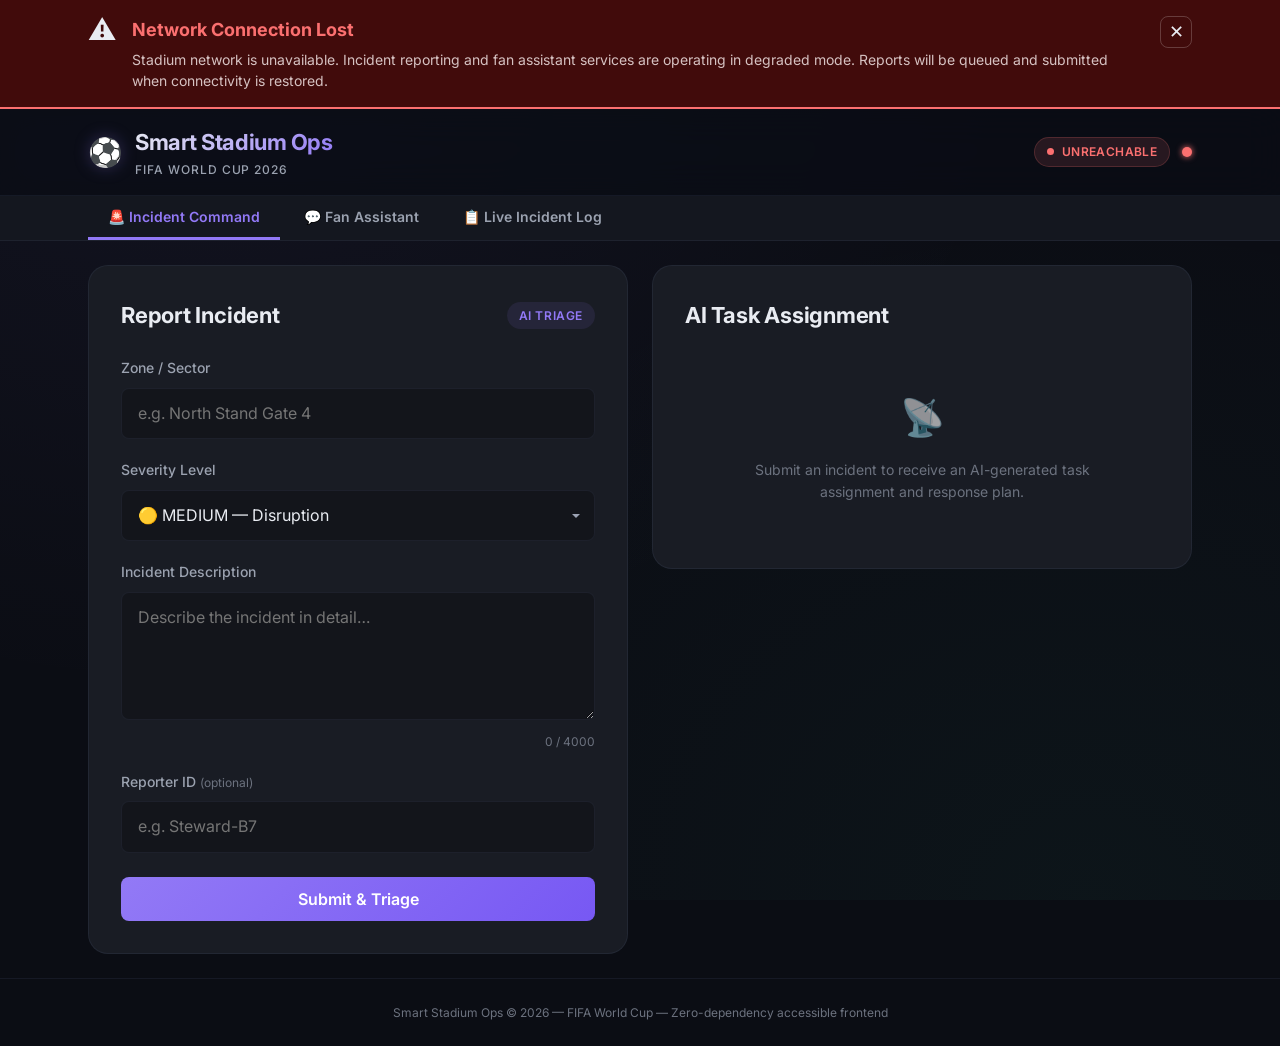
<file: frontend/index.html>
<!DOCTYPE html>
<html lang="en" dir="ltr">
<head>
    <meta charset="UTF-8" />
    <meta name="viewport" content="width=device-width, initial-scale=1.0" />
    <meta name="description" content="Smart Stadium Operations — FIFA World Cup 2026 command dashboard for real-time incident management, multilingual fan services, and operational intelligence." />
    <meta name="theme-color" content="#0b0e17" />
    <title>Smart Stadium Ops — FIFA World Cup 2026</title>
    <link rel="preconnect" href="https://fonts.googleapis.com" />
    <link rel="preconnect" href="https://fonts.gstatic.com" crossorigin />
    <link href="https://fonts.googleapis.com/css2?family=Inter:wght@400;500;600;700;800&display=swap" rel="stylesheet" />
    <link rel="stylesheet" href="styles.css" />
</head>
<body>

    <!-- ═══ Skip Navigation (Accessibility) ═══════════════════════════════ -->
    <a id="skip-nav" class="skip-link" href="#dashboard-main">
        Skip to main content
    </a>

    <!-- ═══ System Status Alert (Offline / Degraded) ══════════════════════ -->
    <div
        id="system-alert"
        class="system-alert"
        role="alert"
        aria-live="assertive"
        aria-atomic="true"
        hidden
    >
        <div class="system-alert__inner">
            <span class="system-alert__icon" aria-hidden="true">⚠</span>
            <div class="system-alert__content">
                <strong id="system-alert-title">Network Connection Lost</strong>
                <p id="system-alert-message">
                    Stadium network is unavailable. Incident reporting and fan
                    assistant services are operating in degraded mode. Reports
                    will be queued and submitted when connectivity is restored.
                </p>
            </div>
            <button
                id="system-alert-dismiss"
                class="system-alert__dismiss"
                aria-label="Dismiss alert"
                type="button"
            >✕</button>
        </div>
    </div>

    <!-- ═══ Header ════════════════════════════════════════════════════════ -->
    <header id="app-header" role="banner">
        <div class="header-inner">
            <div class="brand">
                <span class="brand-icon" aria-hidden="true">⚽</span>
                <div>
                    <h1>Smart Stadium Ops</h1>
                    <p class="subtitle">FIFA World Cup 2026</p>
                </div>
            </div>
            <nav aria-label="System status" class="header-nav">
                <div
                    id="health-badge"
                    class="badge badge--loading"
                    role="status"
                    aria-live="polite"
                    aria-label="System status: connecting"
                >Connecting…</div>
                <div
                    id="connection-indicator"
                    class="connection-dot connection-dot--unknown"
                    role="status"
                    aria-live="polite"
                    aria-label="Network status: checking"
                    title="Network status"
                ></div>
            </nav>
        </div>
    </header>

    <!-- ═══ Navigation Tabs ═══════════════════════════════════════════════ -->
    <nav id="tab-nav" aria-label="Dashboard sections" role="navigation">
        <div class="tab-bar">
            <button
                id="tab-incidents"
                class="tab-btn tab-btn--active"
                role="tab"
                aria-selected="true"
                aria-controls="panel-incidents"
                type="button"
            >
                <span aria-hidden="true">🚨</span> Incident Command
            </button>
            <button
                id="tab-fan"
                class="tab-btn"
                role="tab"
                aria-selected="false"
                aria-controls="panel-fan"
                type="button"
            >
                <span aria-hidden="true">💬</span> Fan Assistant
            </button>
            <button
                id="tab-logs"
                class="tab-btn"
                role="tab"
                aria-selected="false"
                aria-controls="panel-logs"
                type="button"
            >
                <span aria-hidden="true">📋</span> Live Incident Log
            </button>
        </div>
    </nav>

    <!-- ═══ Main Dashboard ════════════════════════════════════════════════ -->
    <main id="dashboard-main" role="main">

        <!-- ── Panel 1: Incident Command ─────────────────────────────────── -->
        <section
            id="panel-incidents"
            class="panel panel--active"
            role="tabpanel"
            aria-labelledby="tab-incidents"
        >
            <div class="panel-grid">

                <!-- Report Form -->
                <article class="card" aria-labelledby="incident-form-title">
                    <div class="card__header">
                        <h2 id="incident-form-title">Report Incident</h2>
                        <span class="card__badge" aria-hidden="true">AI Triage</span>
                    </div>
                    <form id="incident-form" autocomplete="off" novalidate>
                        <div class="form-group">
                            <label for="inc-zone">Zone / Sector</label>
                            <input
                                id="inc-zone"
                                type="text"
                                placeholder="e.g. North Stand Gate 4"
                                required
                                aria-required="true"
                                maxlength="100"
                            />
                        </div>

                        <div class="form-group">
                            <label for="inc-severity">Severity Level</label>
                            <select id="inc-severity" aria-required="true">
                                <option value="CRITICAL">🔴 CRITICAL — Immediate danger</option>
                                <option value="HIGH">🟠 HIGH — Potential escalation</option>
                                <option value="MEDIUM" selected>🟡 MEDIUM — Disruption</option>
                                <option value="LOW">🟢 LOW — Informational</option>
                            </select>
                        </div>

                        <div class="form-group">
                            <label for="inc-desc">Incident Description</label>
                            <textarea
                                id="inc-desc"
                                rows="4"
                                placeholder="Describe the incident in detail…"
                                required
                                aria-required="true"
                                maxlength="4000"
                            ></textarea>
                            <span class="char-count" id="inc-desc-count" aria-live="polite">0 / 4000</span>
                        </div>

                        <div class="form-group">
                            <label for="inc-reporter">Reporter ID <span class="optional">(optional)</span></label>
                            <input
                                id="inc-reporter"
                                type="text"
                                placeholder="e.g. Steward-B7"
                                maxlength="120"
                            />
                        </div>

                        <button id="inc-submit" type="submit" class="btn btn--primary">
                            <span class="btn__text">Submit &amp; Triage</span>
                            <span class="btn__spinner" aria-hidden="true" hidden></span>
                        </button>
                    </form>
                </article>

                <!-- AI Response -->
                <article class="card" aria-labelledby="incident-response-title">
                    <div class="card__header">
                        <h2 id="incident-response-title">AI Task Assignment</h2>
                    </div>
                    <div
                        id="incident-result"
                        class="result-region"
                        role="region"
                        aria-live="polite"
                        aria-label="Incident processing result"
                    >
                        <div class="empty-state">
                            <span class="empty-state__icon" aria-hidden="true">📡</span>
                            <p>Submit an incident to receive an AI-generated task assignment and response plan.</p>
                        </div>
                    </div>
                </article>
            </div>
        </section>

        <!-- ── Panel 2: Fan Assistant ────────────────────────────────────── -->
        <section
            id="panel-fan"
            class="panel"
            role="tabpanel"
            aria-labelledby="tab-fan"
            hidden
        >
            <div class="panel-grid">

                <!-- Query Form -->
                <article class="card" aria-labelledby="fan-form-title">
                    <div class="card__header">
                        <h2 id="fan-form-title">Ask the Stadium Assistant</h2>
                        <span class="card__badge" aria-hidden="true">Multilingual</span>
                    </div>
                    <form id="fan-form" autocomplete="off" novalidate>
                        <div class="form-group">
                            <label for="fan-lang">Your Language</label>
                            <select id="fan-lang">
                                <option value="en">🇬🇧 English</option>
                                <option value="es">🇪🇸 Español</option>
                                <option value="fr">🇫🇷 Français</option>
                                <option value="ar">🇸🇦 العربية</option>
                                <option value="pt">🇧🇷 Português</option>
                                <option value="de">🇩🇪 Deutsch</option>
                            </select>
                        </div>

                        <div class="form-group">
                            <label for="fan-match">Match ID <span class="optional">(optional)</span></label>
                            <input
                                id="fan-match"
                                type="text"
                                placeholder="e.g. WC2026-QF3"
                                maxlength="50"
                            />
                        </div>

                        <div class="form-group">
                            <label for="fan-msg">Your Question</label>
                            <textarea
                                id="fan-msg"
                                rows="4"
                                placeholder="Ask about wayfinding, food, transport, accessibility…"
                                required
                                aria-required="true"
                                maxlength="1000"
                            ></textarea>
                            <span class="char-count" id="fan-msg-count" aria-live="polite">0 / 1000</span>
                        </div>

                        <button id="fan-submit" type="submit" class="btn btn--accent">
                            <span class="btn__text">Ask Assistant</span>
                            <span class="btn__spinner" aria-hidden="true" hidden></span>
                        </button>
                    </form>
                </article>

                <!-- AI Response -->
                <article class="card" aria-labelledby="fan-response-title">
                    <div class="card__header">
                        <h2 id="fan-response-title">Assistant Response</h2>
                    </div>
                    <div
                        id="fan-result"
                        class="result-region"
                        role="region"
                        aria-live="polite"
                        aria-label="Fan assistant response"
                    >
                        <div class="empty-state">
                            <span class="empty-state__icon" aria-hidden="true">🌍</span>
                            <p>Ask a question in any supported language and the AI assistant will respond with localized guidance.</p>
                        </div>
                    </div>
                </article>
            </div>
        </section>

        <!-- ── Panel 3: Live Incident Log ────────────────────────────────── -->
        <section
            id="panel-logs"
            class="panel"
            role="tabpanel"
            aria-labelledby="tab-logs"
            hidden
        >
            <article class="card card--full-width">
                <div class="card__header">
                    <h2 id="log-title">Real-Time Incident Feed</h2>
                    <span id="log-count" class="card__badge">0 events</span>
                </div>
                <div
                    id="incident-log"
                    class="incident-log"
                    role="log"
                    aria-live="assertive"
                    aria-label="Live incident log — new incidents are announced automatically"
                    aria-relevant="additions"
                >
                    <div class="empty-state">
                        <span class="empty-state__icon" aria-hidden="true">📋</span>
                        <p>No incidents logged yet. Submitted incidents will appear here in real time.</p>
                    </div>
                </div>
            </article>
        </section>

    </main>

    <!-- ═══ Footer ════════════════════════════════════════════════════════ -->
    <footer id="app-footer" role="contentinfo">
        <p>Smart Stadium Ops &copy; 2026 — FIFA World Cup &mdash; Zero-dependency accessible frontend</p>
    </footer>

    <script src="app.js"></script>
</body>
</html>
</file>
<file: frontend/styles.css>
/* ═══════════════════════════════════════════════════════════════════════════
   Smart Stadium Ops — FIFA World Cup 2026
   Vanilla CSS · WCAG AA Compliant · Dark-mode operational palette
   All sizing in rem/em · Minimum 4.5:1 contrast ratios
   ═══════════════════════════════════════════════════════════════════════════ */

/* ── Reset ─────────────────────────────────────────────────────────────────── */
*,
*::before,
*::after {
    margin: 0;
    padding: 0;
    box-sizing: border-box;
}

/* ── Design Tokens ─────────────────────────────────────────────────────────── */
:root {
    /* Background palette (dark operational theme) */
    --bg-base:         hsl(225, 30%, 6%);     /* #0b0e17 */
    --bg-surface:      hsl(225, 20%, 10%);    /* #15181f */
    --bg-card:         hsl(225, 18%, 12%);    /* #191d27 */
    --bg-card-hover:   hsl(225, 18%, 15%);    /* #20242f */
    --bg-input:        hsl(225, 18%, 9%);     /* #12151c */

    /* Text — WCAG AA verified against --bg-base                              *
     * --text-primary on --bg-base  = #e8ecf4 on #0b0e17 → 14.2:1 ✓         *
     * --text-secondary on --bg-base = #9ca3b4 on #0b0e17 → 7.1:1 ✓         *
     * --text-muted on --bg-card    = #6b7280 on #191d27 → 4.6:1 ✓          */
    --text-primary:    hsl(220, 25%, 93%);    /* #e8ecf4 */
    --text-secondary:  hsl(220, 12%, 65%);    /* #9ca3b4 */
    --text-muted:      hsl(220, 8%, 46%);     /* #6b7280 */

    /* Accent — WCAG AA on dark backgrounds                                   *
     * --accent on --bg-base = #8b7cf6 on #0b0e17 → 5.3:1 ✓                 */
    --accent:          hsl(252, 87%, 72%);    /* #8b7cf6 */
    --accent-hover:    hsl(252, 87%, 78%);    /* #a49cf8 */
    --accent-glow:     hsla(252, 87%, 72%, 0.25);

    /* Severity colors — WCAG AA on --bg-card verified                        *
     * CRITICAL: #f87171 on #191d27 → 5.8:1 ✓                               *
     * HIGH:     #fb923c on #191d27 → 6.2:1 ✓                               *
     * MEDIUM:   #facc15 on #191d27 → 10.6:1 ✓                              *
     * LOW:      #4ade80 on #191d27 → 8.4:1 ✓                               */
    --severity-critical:     hsl(0, 94%, 71%);      /* #f87171 */
    --severity-critical-bg:  hsla(0, 94%, 71%, 0.1);
    --severity-high:         hsl(27, 96%, 61%);     /* #fb923c */
    --severity-high-bg:      hsla(27, 96%, 61%, 0.1);
    --severity-medium:       hsl(48, 96%, 53%);     /* #facc15 */
    --severity-medium-bg:    hsla(48, 96%, 53%, 0.08);
    --severity-low:          hsl(142, 69%, 58%);    /* #4ade80 */
    --severity-low-bg:       hsla(142, 69%, 58%, 0.08);

    /* Functional                                                             *
     * --success on --bg-base = #34d399 on #0b0e17 → 9.1:1 ✓                *
     * --danger on --bg-base  = #f87171 on #0b0e17 → 5.8:1 ✓                *
     * --warning on --bg-base = #fbbf24 on #0b0e17 → 10.2:1 ✓               */
    --success:         hsl(160, 64%, 52%);    /* #34d399 */
    --danger:          hsl(0, 94%, 71%);      /* #f87171 */
    --warning:         hsl(43, 96%, 56%);     /* #fbbf24 */

    /* Borders & glass */
    --border:          hsla(220, 20%, 50%, 0.12);
    --border-focus:    var(--accent);
    --ring-focus:      hsla(252, 87%, 72%, 0.35);

    /* Typography */
    --font:            'Inter', system-ui, -apple-system, sans-serif;
    --fs-xs:           0.75rem;
    --fs-sm:           0.875rem;
    --fs-base:         1rem;
    --fs-lg:           1.125rem;
    --fs-xl:           1.375rem;
    --fs-2xl:          1.75rem;
    --fs-3xl:          2.25rem;
    --lh:              1.6;

    /* Spacing */
    --sp-1:  0.25rem;
    --sp-2:  0.5rem;
    --sp-3:  0.75rem;
    --sp-4:  1rem;
    --sp-5:  1.25rem;
    --sp-6:  1.5rem;
    --sp-8:  2rem;
    --sp-10: 2.5rem;
    --sp-12: 3rem;

    /* Radii */
    --r-sm:  0.5rem;
    --r-md:  0.875rem;
    --r-lg:  1.25rem;
    --r-full: 62.4375rem;

    /* Motion */
    --ease:  cubic-bezier(0.4, 0, 0.2, 1);
    --dur:   0.2s;
}

/* Respect reduced-motion preferences */
@media (prefers-reduced-motion: reduce) {
    *, *::before, *::after {
        animation-duration: 0.01ms !important;
        animation-iteration-count: 1 !important;
        transition-duration: 0.01ms !important;
    }
}

/* ── Base ──────────────────────────────────────────────────────────────────── */
html {
    font-size: 100%;  /* 16px base — all rem scale from here */
    scroll-behavior: smooth;
}

body {
    font-family: var(--font);
    font-size: var(--fs-base);
    line-height: var(--lh);
    color: var(--text-primary);
    background: var(--bg-base);
    min-height: 100vh;
    display: flex;
    flex-direction: column;

    background-image:
        radial-gradient(ellipse at 15% 0%, hsla(252, 87%, 72%, 0.06) 0%, transparent 55%),
        radial-gradient(ellipse at 85% 100%, hsla(160, 64%, 52%, 0.04) 0%, transparent 55%);
    background-attachment: fixed;
}

/* ── Skip Link (Accessibility) ─────────────────────────────────────────────── */
.skip-link {
    position: absolute;
    top: -10rem;
    left: var(--sp-4);
    padding: var(--sp-3) var(--sp-6);
    background: var(--accent);
    color: #fff;
    font-weight: 600;
    font-size: var(--fs-sm);
    border-radius: var(--r-sm);
    z-index: 10000;
    text-decoration: none;
    transition: top var(--dur) var(--ease);
}
.skip-link:focus {
    top: var(--sp-4);
    outline: 0.1875rem solid var(--warning);
    outline-offset: 0.125rem;
}

/* ── System Alert (Offline / Degraded) ─────────────────────────────────────── */
.system-alert {
    position: sticky;
    top: 0;
    z-index: 9999;
    background: hsl(0, 70%, 15%);
    border-bottom: 0.125rem solid var(--danger);
    animation: slide-down 0.35s var(--ease);
}
.system-alert[hidden] { display: none; }

.system-alert__inner {
    max-width: 72rem;
    margin: 0 auto;
    padding: var(--sp-4) var(--sp-6);
    display: flex;
    align-items: flex-start;
    gap: var(--sp-4);
}
.system-alert__icon {
    font-size: var(--fs-2xl);
    flex-shrink: 0;
    line-height: 1;
}
.system-alert__content {
    flex: 1;
}
.system-alert__content strong {
    display: block;
    font-size: var(--fs-lg);
    color: var(--danger);
    margin-bottom: var(--sp-1);
}
.system-alert__content p {
    color: hsl(0, 20%, 80%);
    font-size: var(--fs-sm);
    line-height: 1.5;
}
.system-alert__dismiss {
    background: none;
    border: 0.0625rem solid hsla(0, 0%, 100%, 0.2);
    color: var(--text-primary);
    font-size: var(--fs-lg);
    width: 2rem;
    height: 2rem;
    border-radius: var(--r-sm);
    cursor: pointer;
    display: flex;
    align-items: center;
    justify-content: center;
    flex-shrink: 0;
    transition: background var(--dur) var(--ease);
}
.system-alert__dismiss:hover { background: hsla(0, 0%, 100%, 0.1); }
.system-alert__dismiss:focus-visible {
    outline: 0.1875rem solid var(--warning);
    outline-offset: 0.125rem;
}

/* ── Header ────────────────────────────────────────────────────────────────── */
#app-header {
    position: sticky;
    top: 0;
    z-index: 100;
    backdrop-filter: blur(1.125rem) saturate(1.6);
    -webkit-backdrop-filter: blur(1.125rem) saturate(1.6);
    background: hsla(225, 30%, 6%, 0.8);
    border-bottom: 0.0625rem solid var(--border);
}
.header-inner {
    max-width: 72rem;
    margin: 0 auto;
    padding: var(--sp-4) var(--sp-6);
    display: flex;
    align-items: center;
    justify-content: space-between;
    gap: var(--sp-4);
}
.brand {
    display: flex;
    align-items: center;
    gap: var(--sp-3);
}
.brand-icon {
    font-size: var(--fs-2xl);
    filter: drop-shadow(0 0 0.5rem var(--accent-glow));
    animation: pulse-glow 3s ease-in-out infinite;
}
.brand h1 {
    font-size: var(--fs-xl);
    font-weight: 700;
    letter-spacing: -0.02em;
    background: linear-gradient(135deg, var(--text-primary), var(--accent));
    -webkit-background-clip: text;
    -webkit-text-fill-color: transparent;
    background-clip: text;
}
.brand .subtitle {
    font-size: var(--fs-xs);
    color: var(--text-secondary);
    font-weight: 500;
    text-transform: uppercase;
    letter-spacing: 0.08em;
}
.header-nav {
    display: flex;
    align-items: center;
    gap: var(--sp-3);
}

/* Connection Dot */
.connection-dot {
    width: 0.625rem;
    height: 0.625rem;
    border-radius: 50%;
    flex-shrink: 0;
}
.connection-dot--online  { background: var(--success); box-shadow: 0 0 0.375rem var(--success); }
.connection-dot--offline { background: var(--danger);  box-shadow: 0 0 0.375rem var(--danger);  animation: blink 1s ease-in-out infinite; }
.connection-dot--unknown { background: var(--text-muted); }

/* ── Badges ────────────────────────────────────────────────────────────────── */
.badge {
    display: inline-flex;
    align-items: center;
    gap: var(--sp-2);
    padding: var(--sp-1) var(--sp-3);
    border-radius: var(--r-full);
    font-size: var(--fs-xs);
    font-weight: 600;
    letter-spacing: 0.03em;
    text-transform: uppercase;
    transition: all 0.3s var(--ease);
}
.badge::before {
    content: '';
    width: 0.4375rem;
    height: 0.4375rem;
    border-radius: 50%;
    flex-shrink: 0;
}
.badge--loading {
    background: hsla(43, 96%, 56%, 0.12);
    color: var(--warning);
    border: 0.0625rem solid hsla(43, 96%, 56%, 0.2);
}
.badge--loading::before { background: var(--warning); animation: blink 1.2s ease-in-out infinite; }
.badge--ok {
    background: hsla(160, 64%, 52%, 0.12);
    color: var(--success);
    border: 0.0625rem solid hsla(160, 64%, 52%, 0.2);
}
.badge--ok::before { background: var(--success); }
.badge--error {
    background: hsla(0, 94%, 71%, 0.12);
    color: var(--danger);
    border: 0.0625rem solid hsla(0, 94%, 71%, 0.2);
}
.badge--error::before { background: var(--danger); animation: blink 1s ease-in-out infinite; }

/* ── Tab Navigation ────────────────────────────────────────────────────────── */
#tab-nav {
    background: var(--bg-surface);
    border-bottom: 0.0625rem solid var(--border);
}
.tab-bar {
    max-width: 72rem;
    margin: 0 auto;
    padding: 0 var(--sp-6);
    display: flex;
    gap: var(--sp-1);
    overflow-x: auto;
    -webkit-overflow-scrolling: touch;
}
.tab-btn {
    padding: var(--sp-3) var(--sp-5);
    background: none;
    border: none;
    border-bottom: 0.1875rem solid transparent;
    color: var(--text-secondary);
    font-family: var(--font);
    font-size: var(--fs-sm);
    font-weight: 600;
    cursor: pointer;
    white-space: nowrap;
    transition: color var(--dur) var(--ease), border-color var(--dur) var(--ease);
}
.tab-btn:hover {
    color: var(--text-primary);
}
.tab-btn--active,
.tab-btn[aria-selected="true"] {
    color: var(--accent);
    border-bottom-color: var(--accent);
}
.tab-btn:focus-visible {
    outline: 0.1875rem solid var(--accent);
    outline-offset: -0.1875rem;
    border-radius: var(--r-sm) var(--r-sm) 0 0;
}

/* ── Main Layout ───────────────────────────────────────────────────────────── */
#dashboard-main {
    flex: 1;
    max-width: 72rem;
    width: 100%;
    margin: 0 auto;
    padding: var(--sp-6);
}
.panel { display: none; }
.panel--active { display: block; animation: fade-in 0.3s var(--ease); }
.panel[hidden] { display: none; }

.panel-grid {
    display: grid;
    grid-template-columns: 1fr 1fr;
    gap: var(--sp-6);
    align-items: start;
}

/* ── Cards ─────────────────────────────────────────────────────────────────── */
.card {
    background: var(--bg-card);
    border: 0.0625rem solid var(--border);
    border-radius: var(--r-lg);
    padding: var(--sp-8);
    transition: background var(--dur) var(--ease), box-shadow var(--dur) var(--ease);
}
.card:hover {
    background: var(--bg-card-hover);
    box-shadow: 0 0.5rem 2rem hsla(252, 87%, 72%, 0.05);
}
.card--full-width {
    grid-column: 1 / -1;
}
.card__header {
    display: flex;
    align-items: center;
    justify-content: space-between;
    margin-bottom: var(--sp-6);
    gap: var(--sp-3);
}
.card__header h2 {
    font-size: var(--fs-xl);
    font-weight: 700;
    letter-spacing: -0.01em;
}
.card__badge {
    font-size: var(--fs-xs);
    font-weight: 600;
    color: var(--accent);
    background: hsla(252, 87%, 72%, 0.1);
    padding: var(--sp-1) var(--sp-3);
    border-radius: var(--r-full);
    text-transform: uppercase;
    letter-spacing: 0.05em;
}

/* ── Form Elements ─────────────────────────────────────────────────────────── */
.form-group {
    margin-bottom: var(--sp-5);
}
.form-group:last-of-type {
    margin-bottom: var(--sp-6);
}
label {
    display: block;
    font-size: var(--fs-sm);
    font-weight: 500;
    color: var(--text-secondary);
    margin-bottom: var(--sp-2);
}
.optional {
    font-weight: 400;
    color: var(--text-muted);
    font-size: var(--fs-xs);
}
input,
textarea,
select {
    width: 100%;
    padding: var(--sp-3) var(--sp-4);
    background: var(--bg-input);
    border: 0.0625rem solid var(--border);
    border-radius: var(--r-sm);
    color: var(--text-primary);
    font-family: var(--font);
    font-size: var(--fs-base);
    line-height: var(--lh);
    outline: none;
    transition: border-color var(--dur) var(--ease), box-shadow var(--dur) var(--ease);
}
input:focus,
textarea:focus,
select:focus {
    border-color: var(--border-focus);
    box-shadow: 0 0 0 0.1875rem var(--ring-focus);
}
input:focus-visible,
textarea:focus-visible,
select:focus-visible {
    outline: 0.125rem solid var(--accent);
    outline-offset: 0.0625rem;
}
textarea { resize: vertical; }

select {
    appearance: none;
    background-image: url("data:image/svg+xml,%3Csvg xmlns='http://www.w3.org/2000/svg' width='12' height='12' viewBox='0 0 12 12'%3E%3Cpath fill='%239ca3b4' d='M2 4l4 4 4-4'/%3E%3C/svg%3E");
    background-repeat: no-repeat;
    background-position: right 0.75rem center;
    padding-right: 2.25rem;
    cursor: pointer;
}
select option {
    background: var(--bg-base);
    color: var(--text-primary);
}

.char-count {
    display: block;
    text-align: right;
    font-size: var(--fs-xs);
    color: var(--text-muted);
    margin-top: var(--sp-1);
}

/* ── Buttons ───────────────────────────────────────────────────────────────── */
.btn {
    display: inline-flex;
    align-items: center;
    justify-content: center;
    gap: var(--sp-2);
    width: 100%;
    padding: var(--sp-3) var(--sp-6);
    font-family: var(--font);
    font-size: var(--fs-base);
    font-weight: 600;
    border: none;
    border-radius: var(--r-sm);
    cursor: pointer;
    position: relative;
    overflow: hidden;
    transition: transform 0.15s var(--ease), box-shadow 0.25s var(--ease), opacity 0.15s var(--ease);
}
.btn:hover:not(:disabled) {
    transform: translateY(-0.0625rem);
}
.btn:active:not(:disabled) {
    transform: translateY(0);
}
.btn:disabled {
    opacity: 0.5;
    cursor: not-allowed;
    transform: none;
}
.btn:focus-visible {
    outline: 0.1875rem solid var(--warning);
    outline-offset: 0.125rem;
}

.btn--primary {
    background: linear-gradient(135deg, var(--accent), hsl(252, 87%, 65%));
    color: #fff;
}
.btn--primary:hover:not(:disabled) {
    box-shadow: 0 0.375rem 1.5rem var(--accent-glow);
}
.btn--accent {
    background: linear-gradient(135deg, hsl(160, 64%, 42%), hsl(160, 64%, 52%));
    color: #fff;
}
.btn--accent:hover:not(:disabled) {
    box-shadow: 0 0.375rem 1.5rem hsla(160, 64%, 52%, 0.3);
}

/* Shimmer on hover */
.btn::after {
    content: '';
    position: absolute;
    top: 0; left: -100%;
    width: 100%; height: 100%;
    background: linear-gradient(90deg, transparent, hsla(0,0%,100%,0.12), transparent);
    transition: left 0.5s var(--ease);
}
.btn:hover:not(:disabled)::after {
    left: 100%;
}

/* Spinner inside button */
.btn__spinner {
    width: 1rem;
    height: 1rem;
    border: 0.125rem solid hsla(0,0%,100%,0.3);
    border-top-color: #fff;
    border-radius: 50%;
    animation: spin 0.6s linear infinite;
}
.btn__spinner[hidden] { display: none; }

/* ── Result Region ─────────────────────────────────────────────────────────── */
.result-region {
    min-height: 8rem;
}
.empty-state {
    text-align: center;
    padding: var(--sp-8) var(--sp-4);
    color: var(--text-muted);
}
.empty-state__icon {
    font-size: var(--fs-3xl);
    display: block;
    margin-bottom: var(--sp-3);
    opacity: 0.6;
}
.empty-state p {
    font-size: var(--fs-sm);
    max-width: 24rem;
    margin: 0 auto;
    line-height: 1.6;
}

/* Result cards (incident response, fan response) */
.result-card {
    background: var(--bg-surface);
    border: 0.0625rem solid var(--border);
    border-radius: var(--r-md);
    padding: var(--sp-6);
    animation: fade-slide-in 0.35s var(--ease);
}
.result-card--error {
    border-color: hsla(0, 94%, 71%, 0.3);
    background: hsla(0, 70%, 15%, 0.3);
}
.result-card__title {
    font-size: var(--fs-sm);
    font-weight: 700;
    text-transform: uppercase;
    letter-spacing: 0.06em;
    margin-bottom: var(--sp-4);
    display: flex;
    align-items: center;
    gap: var(--sp-2);
}
.result-field {
    display: flex;
    justify-content: space-between;
    padding: var(--sp-2) 0;
    border-bottom: 0.0625rem solid var(--border);
    font-size: var(--fs-sm);
}
.result-field:last-child { border-bottom: none; }
.result-field__label {
    color: var(--text-secondary);
    font-weight: 500;
    flex-shrink: 0;
    margin-right: var(--sp-4);
}
.result-field__value {
    text-align: right;
    word-break: break-word;
}
.result-section {
    margin-top: var(--sp-4);
    padding-top: var(--sp-4);
    border-top: 0.0625rem solid var(--border);
}
.result-section__title {
    font-size: var(--fs-xs);
    font-weight: 700;
    text-transform: uppercase;
    letter-spacing: 0.06em;
    color: var(--text-secondary);
    margin-bottom: var(--sp-2);
}
.result-list {
    list-style: none;
    padding: 0;
}
.result-list li {
    position: relative;
    padding: var(--sp-1) 0 var(--sp-1) var(--sp-5);
    font-size: var(--fs-sm);
    line-height: 1.5;
}
.result-list li::before {
    content: '→';
    position: absolute;
    left: 0;
    color: var(--accent);
    font-weight: 700;
}

/* ── Severity Indicators ───────────────────────────────────────────────────── */
.severity-tag {
    display: inline-flex;
    align-items: center;
    gap: var(--sp-1);
    padding: var(--sp-1) var(--sp-3);
    border-radius: var(--r-full);
    font-size: var(--fs-xs);
    font-weight: 700;
    text-transform: uppercase;
    letter-spacing: 0.05em;
}
.severity-tag::before {
    content: '';
    width: 0.5rem;
    height: 0.5rem;
    border-radius: 50%;
    flex-shrink: 0;
}
.severity-tag--CRITICAL, .severity-tag--critical {
    color: var(--severity-critical);
    background: var(--severity-critical-bg);
    border: 0.0625rem solid hsla(0, 94%, 71%, 0.3);
}
.severity-tag--CRITICAL::before, .severity-tag--critical::before {
    background: var(--severity-critical);
    animation: blink 0.8s ease-in-out infinite;
}
.severity-tag--HIGH, .severity-tag--high {
    color: var(--severity-high);
    background: var(--severity-high-bg);
    border: 0.0625rem solid hsla(27, 96%, 61%, 0.3);
}
.severity-tag--HIGH::before, .severity-tag--high::before { background: var(--severity-high); }
.severity-tag--MEDIUM, .severity-tag--medium {
    color: var(--severity-medium);
    background: var(--severity-medium-bg);
    border: 0.0625rem solid hsla(48, 96%, 53%, 0.2);
}
.severity-tag--MEDIUM::before, .severity-tag--medium::before { background: var(--severity-medium); }
.severity-tag--LOW, .severity-tag--low {
    color: var(--severity-low);
    background: var(--severity-low-bg);
    border: 0.0625rem solid hsla(142, 69%, 58%, 0.2);
}
.severity-tag--LOW::before, .severity-tag--low::before { background: var(--severity-low); }

/* ── Incident Log ──────────────────────────────────────────────────────────── */
.incident-log {
    max-height: 32rem;
    overflow-y: auto;
    padding-right: var(--sp-2);
}
.incident-log::-webkit-scrollbar { width: 0.375rem; }
.incident-log::-webkit-scrollbar-track { background: transparent; }
.incident-log::-webkit-scrollbar-thumb { background: var(--border); border-radius: var(--r-full); }

.log-entry {
    display: grid;
    grid-template-columns: auto 1fr auto;
    gap: var(--sp-3);
    align-items: center;
    padding: var(--sp-3) var(--sp-4);
    background: var(--bg-surface);
    border: 0.0625rem solid var(--border);
    border-radius: var(--r-sm);
    margin-bottom: var(--sp-2);
    font-size: var(--fs-sm);
    animation: fade-slide-in 0.3s var(--ease);
    transition: border-color var(--dur) var(--ease);
}
.log-entry:hover {
    border-color: var(--accent);
}
.log-entry--CRITICAL { border-left: 0.1875rem solid var(--severity-critical); }
.log-entry--HIGH     { border-left: 0.1875rem solid var(--severity-high); }
.log-entry--MEDIUM   { border-left: 0.1875rem solid var(--severity-medium); }
.log-entry--LOW      { border-left: 0.1875rem solid var(--severity-low); }

.log-entry__id {
    font-weight: 700;
    font-family: monospace;
    font-size: var(--fs-xs);
    color: var(--text-secondary);
}
.log-entry__desc {
    overflow: hidden;
    text-overflow: ellipsis;
    white-space: nowrap;
}
.log-entry__time {
    font-size: var(--fs-xs);
    color: var(--text-muted);
    white-space: nowrap;
}

/* ── Escalation Banner ─────────────────────────────────────────────────────── */
.escalation-banner {
    display: flex;
    align-items: center;
    gap: var(--sp-3);
    padding: var(--sp-3) var(--sp-4);
    background: hsla(0, 94%, 71%, 0.08);
    border: 0.0625rem solid hsla(0, 94%, 71%, 0.2);
    border-radius: var(--r-sm);
    margin-top: var(--sp-4);
    font-size: var(--fs-sm);
    color: var(--danger);
    font-weight: 600;
}

/* ── Cache Hit Indicator ───────────────────────────────────────────────────── */
.cache-badge {
    display: inline-flex;
    align-items: center;
    gap: var(--sp-1);
    font-size: var(--fs-xs);
    font-weight: 600;
    color: var(--success);
    background: hsla(160, 64%, 52%, 0.1);
    padding: var(--sp-1) var(--sp-2);
    border-radius: var(--r-full);
    text-transform: uppercase;
}

/* ── Footer ────────────────────────────────────────────────────────────────── */
#app-footer {
    text-align: center;
    padding: var(--sp-6);
    color: var(--text-muted);
    font-size: var(--fs-xs);
    border-top: 0.0625rem solid var(--border);
}

/* ── Animations ────────────────────────────────────────────────────────────── */
@keyframes pulse-glow {
    0%, 100% { filter: drop-shadow(0 0 0.375rem var(--accent-glow)); }
    50%      { filter: drop-shadow(0 0 1.125rem var(--accent-glow)); }
}
@keyframes blink {
    0%, 100% { opacity: 1; }
    50%      { opacity: 0.25; }
}
@keyframes fade-in {
    from { opacity: 0; }
    to   { opacity: 1; }
}
@keyframes fade-slide-in {
    from { opacity: 0; transform: translateY(0.5rem); }
    to   { opacity: 1; transform: translateY(0); }
}
@keyframes slide-down {
    from { opacity: 0; transform: translateY(-100%); }
    to   { opacity: 1; transform: translateY(0); }
}
@keyframes spin {
    to { transform: rotate(360deg); }
}

/* ── Responsive ────────────────────────────────────────────────────────────── */
@media (max-width: 48rem) {
    .panel-grid {
        grid-template-columns: 1fr;
    }
    .header-inner {
        flex-direction: column;
        gap: var(--sp-3);
        text-align: center;
    }
    .brand { justify-content: center; }
    .header-nav { justify-content: center; }
    .tab-bar { justify-content: center; }
    #dashboard-main { padding: var(--sp-4); }
    .card { padding: var(--sp-5); }
}

/* ── Focus Visible Global ──────────────────────────────────────────────────── */
*:focus-visible {
    outline: 0.1875rem solid var(--accent);
    outline-offset: 0.125rem;
}

/* ── Hackathon UI/UX Strict Mobile & Tablet Breakpoints ────────────────────── */

/* Tablet Breakpoint */
@media (max-width: 1024px) {
    body, #dashboard-main, .panel, .card, .grid {
        max-width: 100% !important;
        box-sizing: border-box !important;
    }
    
    /* Ensure side-by-side components like Venue Map and Knockout Stage stack on smaller screens */
    .grid.md\:grid-cols-3, .panel-grid {
        display: flex !important;
        flex-direction: column !important;
        width: 100% !important;
    }
    
    #venue-map {
        min-height: 300px;
        width: 100% !important;
    }
}

/* Mobile Breakpoint */
@media (max-width: 768px) {
    /* Prevent Horizontal Scrolling Global Protection */
    html, body {
        max-width: 100vw !important;
        overflow-x: hidden !important;
    }
    
    *, *::before, *::after {
        box-sizing: border-box !important;
    }
    
    #dashboard-main, .panel, .card, .container {
        max-width: 100% !important;
        box-sizing: border-box !important;
    }

    /* Stacking for Main Layout Containers */
    .grid.md\:grid-cols-3, .panel-grid, .flex-row {
        display: flex !important;
        flex-direction: column !important;
    }

    /* Accessibility: Minimum Touch Targets */
    button, input, select, textarea, .tab-btn, .btn, a {
        min-height: 44px !important;
        min-width: 44px !important;
    }

    /* Scrollable Containers (Tournament Bracket / Tables) */
    #bracket-container, .bracket-wrapper, .custom-scrollbar, .overflow-x-auto {
        overflow-x: auto !important;
        -webkit-overflow-scrolling: touch !important;
        max-width: 100% !important;
        display: flex !important;
        flex-direction: row !important; /* Override stacking to maintain bracket flow */
    }
}
</file>
